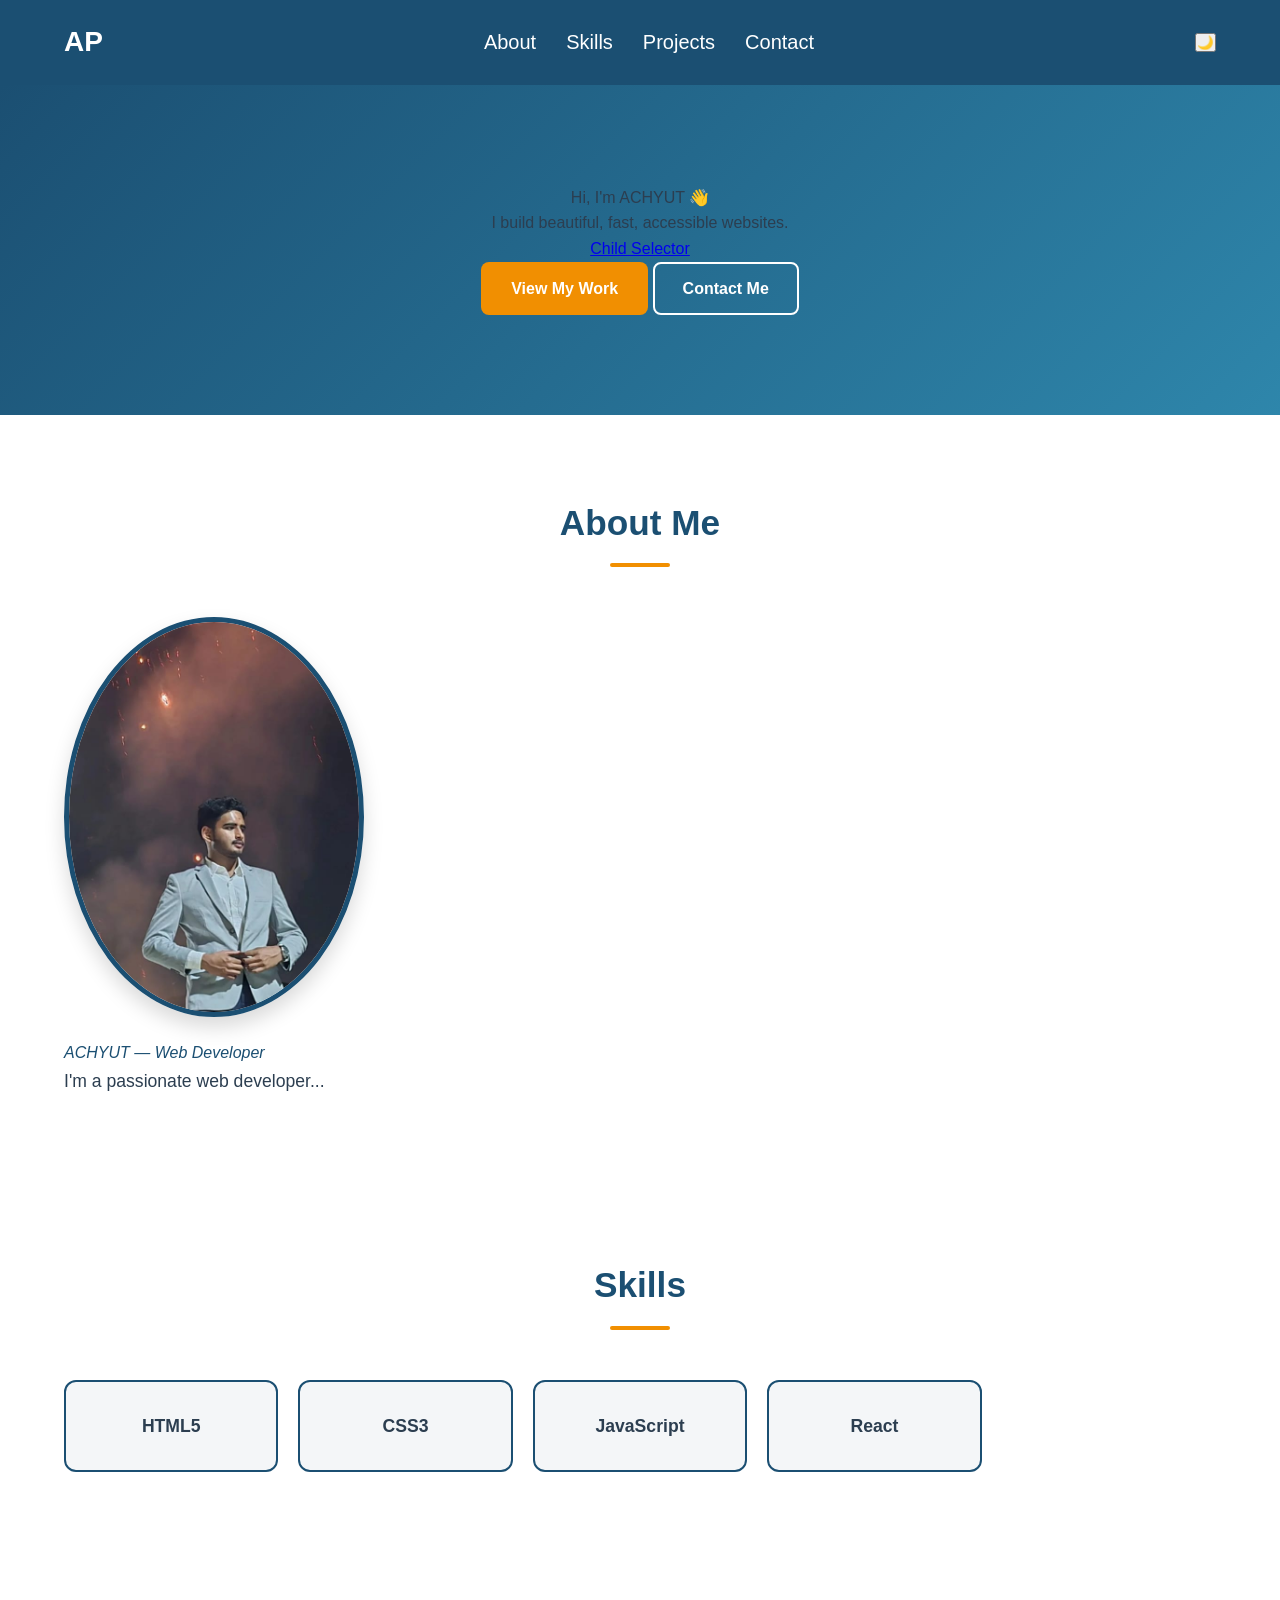
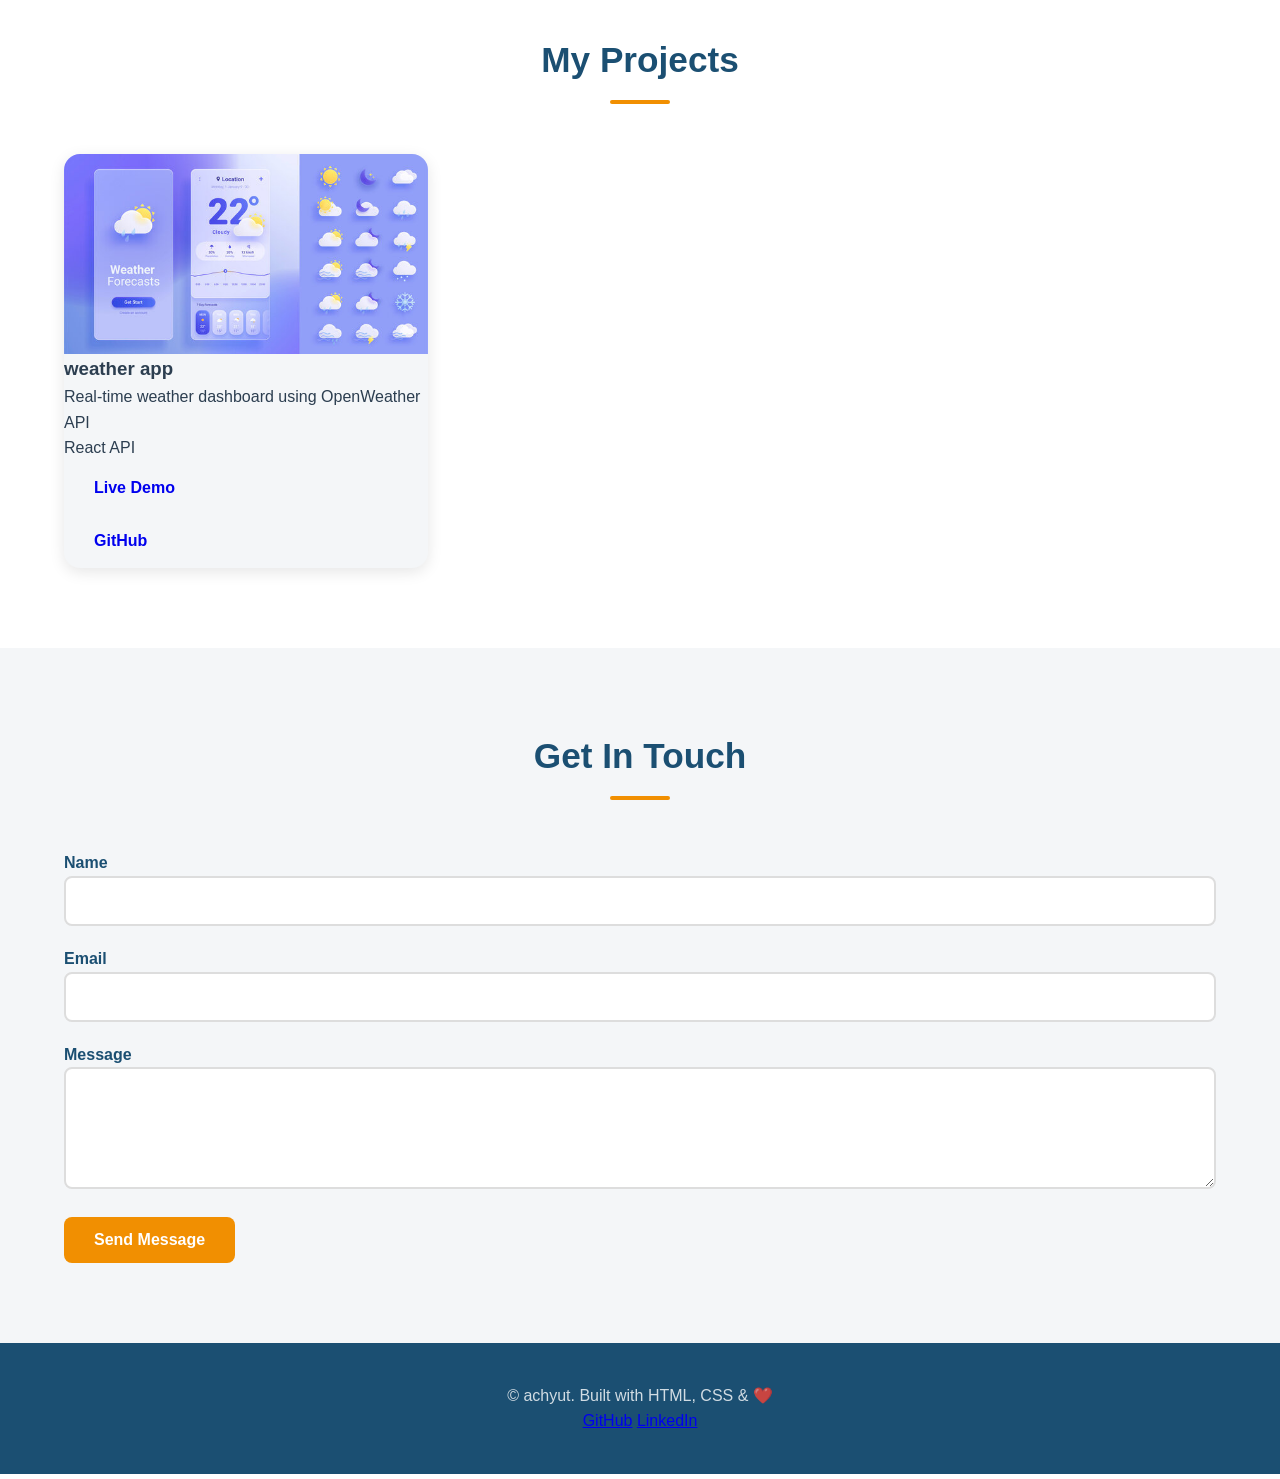
<file: index.html>
<!DOCTYPE html>
<html lang="en">
<head>
    <meta charset="UTF-8">
    <meta name="viewport" content="width=device-width, initial-scale=1.0">
    <title>ACHYUT | Web Developer</title>
    <meta name="description" content="Portfolio of Achyut, web developer">
    <meta property="og:title" content="ACHYUT | Web Developer">
    <meta property="og:image" content="preview.jpg">
    <link rel="icon" href="favicon.ico">
    <link rel="stylesheet" href="style.css">
    <script src="script.js"></script> <!--Day 8 -->
   <!-- Ready for Day 5! -->
</head>
<body>
 
    <!-- HEADER + NAVIGATION -->
    <header class="site-header">
        <nav class="navbar">
            <div class="logo">AP</div>
            <ul class="nav-links">
                <li><a href="#about">About</a></li>
                <li><a href="#skills">Skills</a></li>
                <li><a href="#projects">Projects</a></li>
                <li><a href="#contact">Contact</a></li>
            </ul>
                            <!-- FOR DARK MODE -->
            <button class="theme-toggle" aria-label="Toggle Dark Mode" title="Toggle Dark Mode">
                🌙
            </button>
            <!-- Mobile Menu -->
                <button
                    class="menu-toggle"
                    aria-label="Toggle Navigation"
                    aria-expanded="false">
                    ☰
                </button>
        </nav>
    </header>
 
    <!-- MAIN CONTENT -->
    <main>
 
        <!-- HERO SECTION -->
        <section class="hero-section">
            <div class="box"
            <h1>Hi, I'm <span class="highlight">ACHYUT</span> 👋</h1>
             <p>I build beautiful, fast, accessible websites.</p>
           <a href="#">Child Selector</a>
            <div class="hero-buttons">
                <a href="#projects" class="btn btn-primary">View My Work</a>
                <a href="#contact" class="btn btn-secondary">Contact Me</a>
            </div>
        </section>
 
        <!-- ABOUT SECTION -->
        <section id="about" class="about-section">
            <h2>About Me</h2>
            <div class="about-content">
                <figure class="profile-figure">
                    <img src="Achyut profile.jpeg" alt="ACHYUT profile.jpeg" width="300" height="400">
                    <figcaption>ACHYUT — Web Developer</figcaption>
                </figure>
                <div class="about-text">
                    <p>I'm a passionate web developer...</p>
                </div>
            </div>
        </section>
 
        <!-- SKILLS SECTION -->
        <section id="skills" class="skills-section">
            <h2>Skills</h2>
            <div class="skills-grid">
                <div class="skill-item" data-level="90">HTML5</div>
                <div class="skill-item" data-level="80">CSS3</div>
                <div class="skill-item" data-level="75">JavaScript</div>
                <div class="skill-item" data-level="65">React</div>
            </div>
        </section>
 
        <!-- PROJECTS SECTION -->
        <section id="projects" class="projects-section">
            <h2>My Projects</h2>
            <div class="projects-grid">
                <article class="project-card" data-category="web">
                    <img src="weather-app.jpg" alt="weather app screenshot" class="project-image">
                    <h3>weather app</h3>
                    <p>Real-time weather dashboard using OpenWeather API</p>
                    <div class="project-tags">
                        <span class="tag">React</span>
                        <span class="tag">API</span>
                    </div>
                    <a href="#" class="btn">Live Demo</a>
                    <a href="#" class="btn">GitHub</a>
                </article>
            </div>
        </section>
 
        <!-- CONTACT SECTION -->
        <section id="contact" class="contact-section">
            <h2>Get In Touch</h2>
            <form id="contact-form" action="#" method="POST" novalidate>
                <div class="form-group">
                    <label for="name">Name</label>
                    <input type="text" id="name" name="name" required>
                </div>
                <div class="form-group">
                    <label for="email">Email</label>
                    <input type="email" id="email" name="email" required>
                </div>
                <div class="form-group">
                    <label for="message">Message</label>
                    <textarea id="message" name="message" rows="5" required></textarea>
                </div>
                <button type="submit" class="btn btn-primary">Send Message</button>
            </form>
        </section>
 
    </main>
 
    <!-- FOOTER -->
  <footer class="site-footer">
    <p>
        &copy; <span class="footer-year"></span> achyut.
        Built with HTML, CSS & ❤️
    </p>
 
    <nav aria-label="Social links">
        <a href="https://github.com/pattanaikachyutanand-coder" target="_blank">GitHub</a>
        <a href="https://linkedin.com/in/achyutanand-pattanaik-345335422/" target="_blank">LinkedIn</a>
    </nav>
 </footer>
 
    <!-- JavaScript will go here from Day 8! -->
    <script src="script.js"></script>
</body>
</html>
</file>
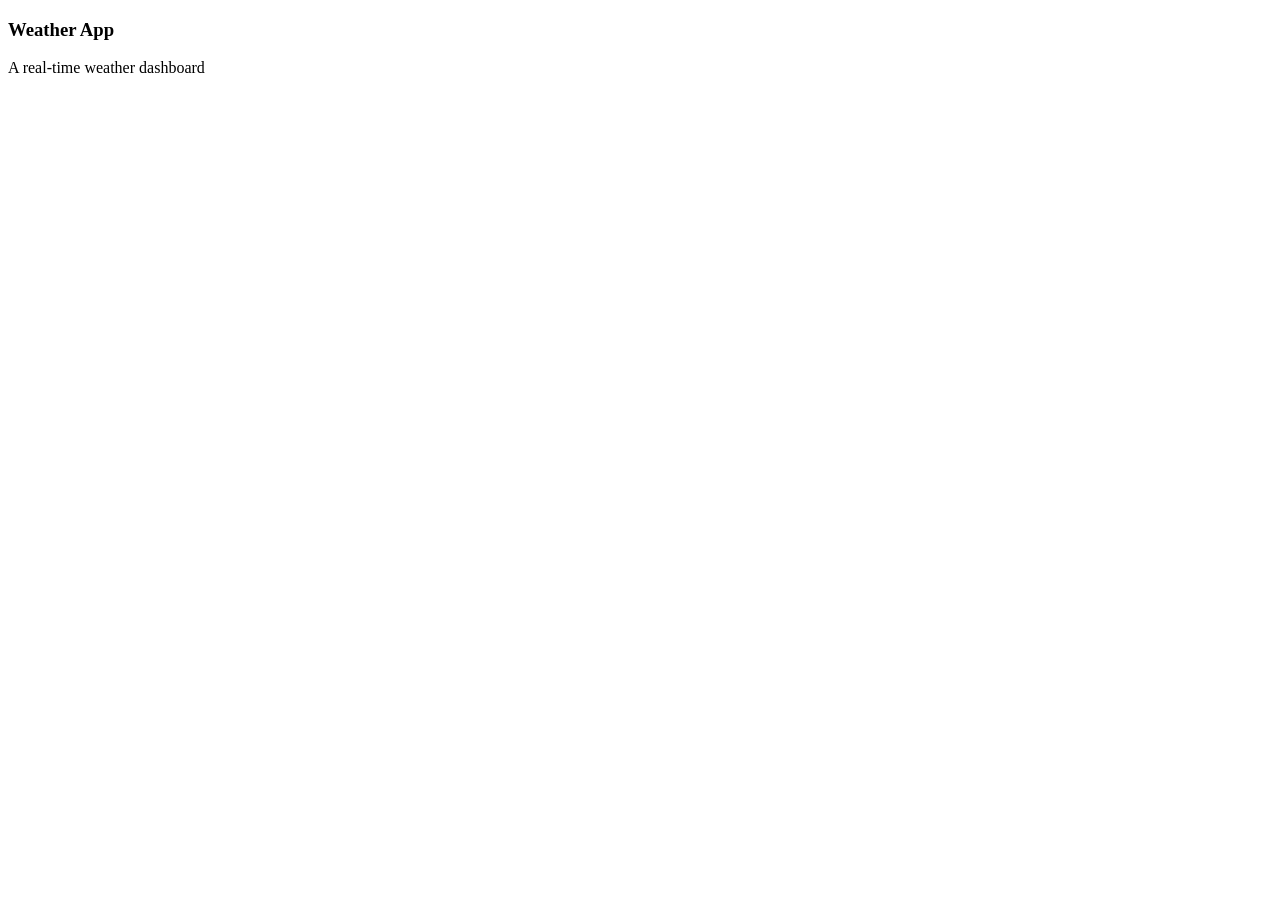
<file: day 4.html>
<!DOCTYPE html>
<html lang="en">
<head>
    <meta charset="UTF-8">
    <meta name="viewport" content="width=device-width, initial-scale=1.0">
    <title>Document</title>
</head>
<body>
    <div data-id="1" data-category="web" data-year="2026" data-tech="React">
        <h3>Weather App</h3>
        <p>A real-time weather dashboard</p>
    </div>
    <iframe width="560" height="315" src="https://www.youtube.com/embed/Pweh9DGoKG0?si=Xh-OHOLm5tLTUuUd" title="YouTube video player" frameborder="0" allow="accelerometer; autoplay; clipboard-write; encrypted-media; gyroscope; picture-in-picture; web-share" referrerpolicy="strict-origin-when-cross-origin" allowfullscreen></iframe>
</body>
</html>
</file>
<file: style.css>
/* styles.css - Start styling your portfolio website here */
/* === Reset & Base=== */
* {
    box-sizing: border-box;
    margin: 0;
    padding: 0;
}

/* CSS custom properties (variables) - Dry Principle */
:root{
    --primary: #1B4F72;
    --accent: #F18F01;
    --text: #2C3E50;
    --light: #F4F6F8;
    --white: #FFFFFF;
    --font-main: 'Segoe UI', Tahoma, Geneva, Verdana, sans-serif;

}
body {
    font-family: var(--font-main);
    color: var(--text);
    background-color: var(--white);
    line-height: 1.6;
}
/* Navigation*/
.navbar {
    display: flex;
    justify-content: space-between;
    align-items: center;
    padding: 20px 5%;
    background-color: var(--primary);
    position: sticky;
    top: 0;
    z-index: 1000;
}
.logo {
    font-size: 28px;
    color: var(--white);
    font-weight: bold;
}
.nav-links {
    list-style: none;
    display: flex;
    gap: 30px;
}
.nav-links a {
    color: var(--white);
    text-decoration: none;
    font-weight: 500;
    font-size: 20px;
    transition: color 0.3s;
}
.nav-links a:hover {
    color: var(--accent);
}

/* Hero Section */
.hero-section {
    background: linear-gradient(135deg, var(--primary), #2E86AB);
    text-align: center;
    padding: 100px 5%;
}
.hero-section h1 {
    font-size: 72px;
    margin-bottom: 20px;
    color: var(--white);
}
/* SKILLS SECTION */
.skills-grid{
    display:grid;
    grid-template-columns: repeat(auto-fill,minmax(200px,1fr));
    gap: 20px;
    margin-top: 40px;
}
.skill-item{
    background: var(--light);
    border: 2px solid var(--primary);
    border-radius: 12px;
    padding: 30px 20px;
    text-align: center;
    font-weight: bold;
    font-size: 1.1rem;
    transition: transform 0.3s, box-shadow 0.3s;
}
.skill-item:hover{
    transform: translateY(-5px);
    box-shadow: 0 10px 30px rgba(0,0,0,0.15);
}
/* PROJECTS SECTION */
.projects-grid{
    display:grid;
    grid-template-columns: repeat(auto-fill,minmax(300px,1fr));
    gap: 30px;
    margin-top: 40px;
}
.project-card{
    background: var(--light);
    border-radius: 16px;
    overflow: hidden;
    box-shadow: 0 4px 15px rgba(0,0,0,0.1);
    transition: transform 0.3s, box-shadow 0.3s;
    display: flex;
    flex-direction: column;
}
.project-card:hover{
    transform: translateY(-8px);
    box-shadow: 0 15px 40px rgba(0,0,0,0.2);
}
.project-card img{
    width: 100%;
    height:200px;
    object-fit: cover;
}
.project-card-body{
  padding: 20px;
  flex: 1;
  display: flex;
  flex-direction: column;
}
.btn{
    display: inline-block;
    padding: 12px 28px;
    border-radius: 8px;
    text-decoration: none;
    font-weight: 600;
    font-size: 1rem;
    cursor: pointer;
    border: 2px solid transparent;
    transition: all 0.3s ease;
}
.btn-primary{
    background: var(--accent);
    color: var(--white);
}
.btn-primary:hover{
    background: transparent;
    color: var(--accent);
    border-color: var(--accent);
}
.btn-secondary{
    background: transparent;
    color: var(--white);
    border-color: var(--white);
}
.btn-secondary:hover{
    background: var(--white);
    color: var(--primary);
}


/* === ABOUT SECTION === */
.about-content{
    /* display: flex; */
    align-items: center;
    justify-content: center;
    gap:50px;
    max-width: 1000px;
    /*margin: 0 auto;*/
}
/* .profile-figure{
    flex: 1;
    text-align: center;
} */
/* Make the profile picture look professional */
.profile-figure img{
    width: 100%;
    max-width: 300px;
    aspect-ratio: 1/1; /* Maintain square aspect ratio */
    object-fit: cover; /* Ensure the image covers the area without distortion */
    border-radius: 50%; /* Circular profile picture */
    border: 5px solid var(--primary);
    box-shadow: 0 10px 20px rgba(0,0,0,0.15);
    transition: transform 0.3s ease;
}
.profile-figure img:hover{
    transform: scale(1.05); /* Slight zoom effect on hover */
}
.profile-figure figcaption{
    margin-top: 15px;
    font-style: italic;
    font-weight: 500;
    color: var(--primary);
}
.about-text{
    flex: 1;
    font-size: 1.1rem;
    line-height: 1.8;
   
}

/* === SECTION STYLES === */
section{
    padding: 80px 5%;
}
section h2{
    text-align: center;
    font-size: 2.2rem;
    margin-bottom: 50px;
    color: var(--primary);
}
 
section h2::after{
    content: '';
    display: block;
    width: 60px;
    height: 4px;
    background: var(--accent);
    margin: 12px auto 0;
    border-radius: 2px;
}

/*=== Animation ===*/
@keyframes fadeIn {
    from { opacity: 0; transform: translateY(30px); }
    to { opacity: 1; transform: translateY(0); }
}
.hero-section h1{
    animation: fadeIn 0.8s ease 0.2s both;
}
.tagline{
    animation: fadeIn 0.8s ease 0.4s both;
}
.hero-buttons{
    animation: fadeIn 0.8s ease 0.6s both;
}

/*=== Contact Section ===*/
.contact-section{
    background: var(--light);
}

.form-group{
    margin-bottom: 20px;
    display: block;
    font-weight: 600;
    color: var(--primary);
}

.form-group input,
.form-group textarea,
.form-select{
    width: 100%;
    padding: 14px 16px;
    border-radius: 8px;
    border: 2px solid #DDD;
    font-size: 1rem;
    transition: border-color 0.3s;
}
.form-group input:focus,
.form-group textarea:focus,
.form-group .form-select:focus{
    border-color: var(--primary);
    outline: none;
    box-shadow: 0 0 8px rgba(27, 79, 114, 0.2);
}

/*=== Footer Section ===*/
.site-footer{
    background: var(--primary);
    color: rgba(255, 255, 255, 0.8);
    text-align: center;
    padding: 40px 5%;
}

/*=== Responsive ===*/
@media (max-width: 768px) {
    .nav-links { display: none; }
    .menu-toggle {display: block;}
    .hero-section h1 { font-size: 2rem; }
    .projects-grid { grid-template-columns: 1fr; }
}

/* CSS for the menu toggle button */
/*===Mobile Navigation===*/
.menu-toggle {
    display: none;
    background: none;
    border: none;
    font-size: 30px;
    color: #fff;
    cursor: pointer;
}
@media (max-width:768px){
    .menu-toggle{
        display:block;
    }
    .nav-links{
        display:none;
        position:absolute;
        top:70px;
        left:0;
        width:100%;
        background:#1B4F72;
        flex-direction:column;
        text-align:center;
        padding:20px 0;
        gap:20px;
    }
.nav-links.open{
        display:flex;
 
    }
}
</file>
